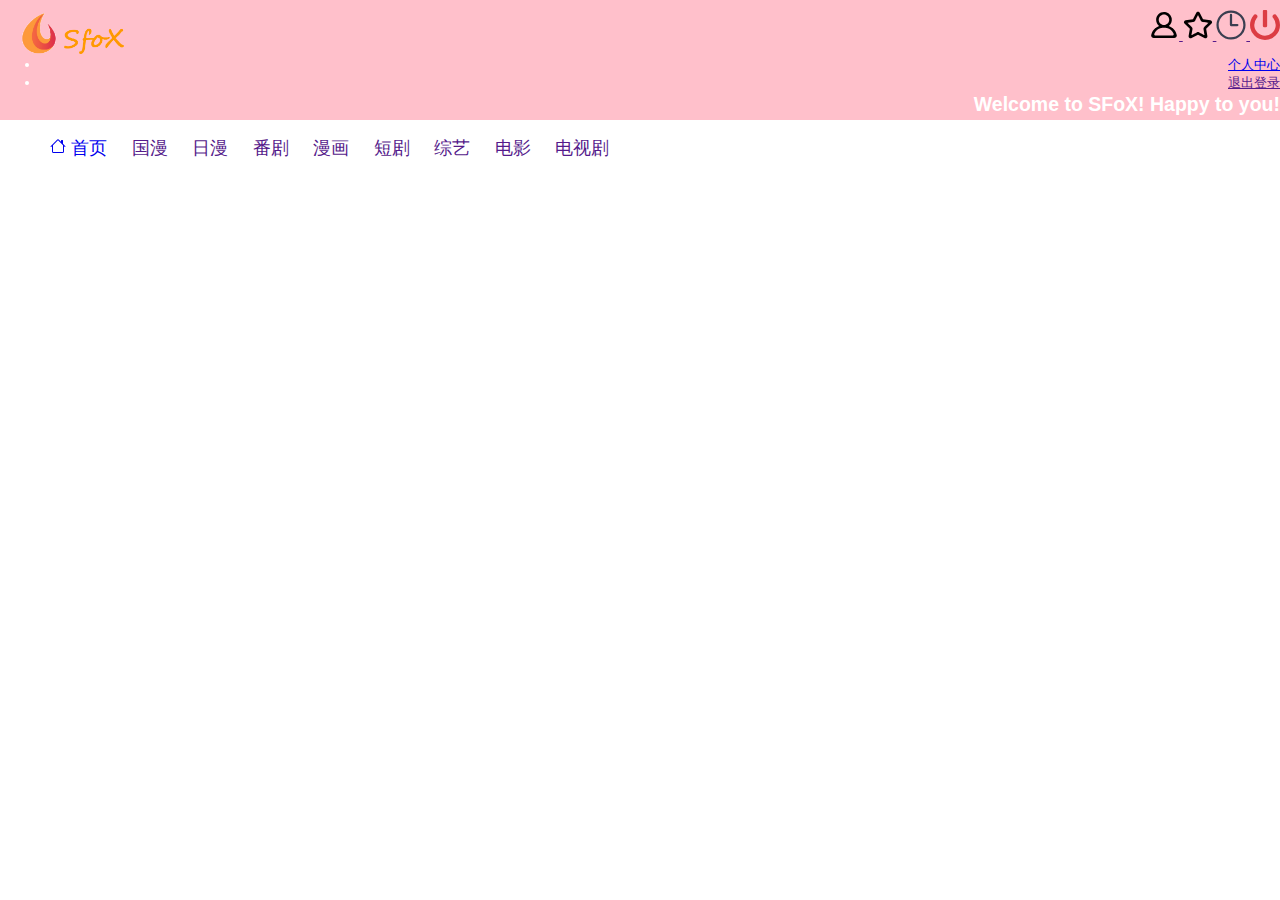
<file: view/index.html>
<!DOCTYPE html>
<html lang="en">
<head>
    <meta charset="UTF-8">
    <meta name="viewport" content="width=device-width, initial-scale=1.0">
    <link rel="icon" type="image/png" href="../img/logo/sfox.png">
    <title>SFoX</title>
    <link rel="stylesheet" href="../CSS/index.css">
    <script src="../JS/theme.js"></script>
    <style>

    </style>
</head>
<body>
    <!-- 头部欢迎栏 -->
    <div class="header">
        <img src="../img/logo/logo-sfox.png">
        <h2>Welcome to SFoX! Happy to you!</h2>

        <!-- 未登录时展示状态：仅展示“登录/注册” 的超链接按键 -->
        <div class="icon-container">
            <a href="">
                <svg t="1712653039988" class="icon" viewBox="0 0 1024 1024" version="1.1" xmlns="http://www.w3.org/2000/svg" p-id="4256" width="30" height="30">
                    <path d="M947.3 853.9c-32.5-150.1-134.1-260.9-268-311.2 70.9-57.1 112.3-149.4 97.1-250.5C758.8 175 661.2 81.1 543.5 67.4 381 48.5 243.1 175 243.1 333.8c0 84.5 39.2 159.7 100.2 208.9-133.8 50.3-235.4 161.1-268 311.2-11.8 54.6 32.1 105.7 88 105.7h695.9c55.9 0 99.9-51.1 88.1-105.7zM332.5 333.8c0-98.6 80.2-178.8 178.8-178.8s178.8 80.2 178.8 178.8-80.2 178.8-178.8 178.8-178.8-80.3-178.8-178.8z m466.2 536.4H224c-30.9 0-53.8-31.2-42.1-59.8C236 677.8 363.2 602 511.3 602c148.2 0 275.3 75.9 329.4 208.4 11.8 28.6-11.1 59.8-42 59.8z" p-id="4257"></path>
                </svg>
            </a>

            <a href="" >
                <svg t="1712656668524" class="icon" viewBox="0 0 1024 1024" version="1.1" xmlns="http://www.w3.org/2000/svg" p-id="7234" width="30" height="30">
                    <path d="M990.001163 397.159462c-8.28878-23.338544-29.716812-40.327474-55.435567-44.030819l-250.637364-36.065404L574.996265 98.200556c-11.404748-22.985504-36.007075-37.652552-62.989613-37.652552-26.925233 0-51.52756 14.667048-62.959937 37.652552L340.114746 317.063239l-250.636341 36.065404c-25.806759 3.703345-47.117111 20.693298-55.435567 44.030819-8.318456 23.339568-1.998517 49.028647 16.195867 66.546625l183.620018 177.477111-42.591027 246.139933c-4.290723 24.778336 6.819313 49.6457 28.512381 64.194044 12.021801 7.907087 26.071795 11.933797 40.092114 11.933797 11.552104 0 23.162536-2.733251 33.596166-8.082072l218.540342-110.313431 218.539318 110.313431c10.465352 5.349845 22.104437 8.082072 33.625842 8.082072 14.020318 0 28.099988-4.027733 40.121789-11.933797 21.663392-14.549368 32.773428-39.416731 28.393677-64.194044l-42.531676-246.139933 183.679369-177.477111C992.030379 446.189132 998.201939 420.49903 990.001163 397.159462zM727.40135 576.283072c-17.753339 17.136286-27.541263 40.621163-27.541263 64.900126 0 5.14416 0.411369 10.257621 1.323135 15.402805 0 0 24.101931 139.559523 34.595936 200.286606-49.733705-25.1324-183.090968-92.413759-183.090968-92.413759-12.814864-6.465249-26.777877-9.699919-40.680515-9.699919-13.932314 0-27.894304 3.233648-40.680515 9.699919 0 0-133.416616 67.340711-183.15032 92.413759 10.522658-60.727083 34.654264-200.286606 34.654264-200.286606 0.911766-5.14416 1.323135-10.257621 1.323135-15.402805 0-24.278963-9.787924-47.704488-27.570939-64.900126 0 0-97.791234-94.588285-145.614425-140.764977 63.196321-9.111518 202.020086-29.099758 202.020086-29.099758 29.363771-4.174066 54.760185-22.603811 67.957765-49.087998 0 0 66.075905-132.856867 91.059925-183.001941 25.013697 50.261731 91.090625 183.001941 91.090625 183.001941 13.227256 26.484188 38.622646 44.913932 67.986417 49.087998 0 0 138.854465 19.987217 202.02111 29.099758C825.33994 481.69581 727.40135 576.283072 727.40135 576.283072z" fill="#030000" p-id="7235"></path>
                </svg>
            </a>
            
            <a href="">
                <svg t="1712656311105" class="icon" viewBox="0 0 1024 1024" version="1.1" xmlns="http://www.w3.org/2000/svg" p-id="2538" width="30" height="30">
                    <path d="M512.00768 15.15008a496.19456 496.19456 0 0 1 351.38944 145.63328l1.92896 2.176a496.768 496.768 0 0 1-1.92896 700.52864l-2.15424 1.60256a496.77952 496.77952 0 0 1-700.65024-1.60256 496.78976 496.78976 0 0 1 0-702.43456v-0.2752h0.2752A494.51904 494.51904 0 0 1 512.00768 15.15008z m217.07008 458.60224H550.27712V169.71904a38.40768 38.40768 0 1 0-76.81536 0v342.25664a38.85824 38.85824 0 0 0 38.54592 38.528h217.07008c20.88832 0 37.99424-17.34656 37.99424-38.528a38.15936 38.15936 0 0 0-37.99424-38.22336z m80.04608-259.0016a419.48288 419.48288 0 0 0-297.11616-123.136c-116.43776 0-221.42848 46.63296-297.69216 123.136a421.504 421.504 0 0 0 0 594.47424 420.77568 420.77568 0 0 0 593.20448 1.62688l1.60384-1.62688c76.0128-75.92064 123.7504-181.15328 123.7504-297.24928a419.904 419.904 0 0 0-121.57184-295.59808l-2.176-1.62688z" fill="#3B3F51" p-id="2539"></path>
                </svg>
            </a>

            <svg t="1712656108795" class="icon" viewBox="0 0 1024 1024" version="1.1" xmlns="http://www.w3.org/2000/svg" p-id="1464" width="30" height="30">
                <path d="M1024 512A512 512 0 1 1 0 512c0-124.608 44.8-238.528 118.848-327.296 5.696-10.368 13.44-19.456 23.232-25.984 1.664-1.728 3.136-3.648 4.8-5.376 0 0.832 0.384 1.664 0.448 2.56a72.32 72.32 0 0 1 35.52-9.6 73.152 73.152 0 0 1 40.384 134.016c1.28 1.024 2.24 2.176 3.52 3.136A363.968 363.968 0 0 0 146.304 512a365.696 365.696 0 1 0 731.392 0 363.968 363.968 0 0 0-80.448-228.544c1.28-0.96 2.24-2.112 3.456-3.136a73.024 73.024 0 0 1 40.448-134.016c12.928 0 24.96 3.648 35.52 9.6 0-0.896 0.384-1.728 0.448-2.56 1.664 1.728 3.136 3.648 4.8 5.376 9.728 6.528 17.536 15.616 23.232 25.984A509.184 509.184 0 0 1 1024 512zM548.544 585.152H475.52a36.544 36.544 0 0 1-36.608-36.544v-512c0-20.224 16.384-36.608 36.608-36.608H548.48c20.224 0 36.608 16.384 36.608 36.608v512a36.544 36.544 0 0 1-36.608 36.48z" fill="#DC3C43" p-id="1465"></path>
            </svg>
        </div>
        <div>
        </div>

        <!-- 登录账号之后，该位置展示“用户头像”，鼠标放置头像时，展示“用户名”、“个人中心”和“退出登录”的浮空菜单 -->
        <ul id="head-dropdown">
            <li>
                <a href="./personal-center.html">个人中心</a>
            </li>
            <li>
                <a href="">退出登录</a>
            </li>
        </ul>
    </div>

    <!-- 导航栏 -->
    <ul class="nav">
        <a href="./index.html">
            <svg xmlns="http://www.w3.org/2000/svg" width="16" height="16" fill="currentColor" class="bi bi-house" viewBox="0 0 16 16">
                <path d="M8.707 1.5a1 1 0 0 0-1.414 0L.646 8.146a.5.5 0 0 0 .708.708L2 8.207V13.5A1.5 1.5 0 0 0 3.5 15h9a1.5 1.5 0 0 0 1.5-1.5V8.207l.646.647a.5.5 0 0 0 .708-.708L13 5.793V2.5a.5.5 0 0 0-.5-.5h-1a.5.5 0 0 0-.5.5v1.293zM13 7.207V13.5a.5.5 0 0 1-.5.5h-9a.5.5 0 0 1-.5-.5V7.207l5-5z"/>
            </svg>
            <span>首页</span>
        </a>
        <a href="">国漫</a>
        <a href="">日漫</a>
        <a href="">番剧</a>
        <a href="">漫画</a>
        <a href="">短剧</a>
        <a href="">综艺</a>
        <a href="">电影</a>
        <a href="">电视剧</a>
    </ul>

    <!-- 内容区域 -->
    <div>
        
    </div>
</body>
</html>
</file>
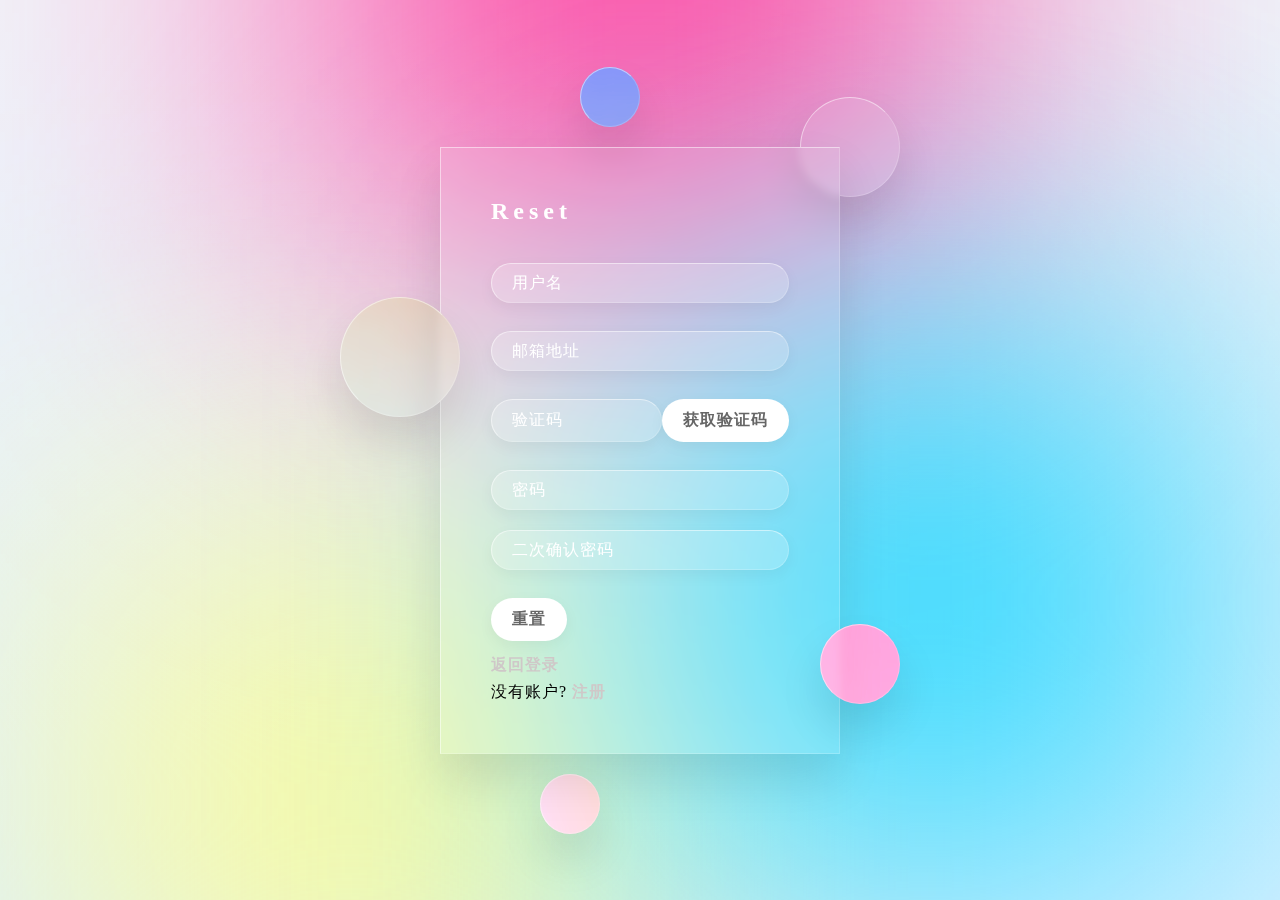
<file: view/forget.html>
<!DOCTYPE html>
<html lang="en">
<head>
    <meta charset="UTF-8">
    <meta name="viewport" content="width=device-width, initial-scale=1.0">
    <link rel="icon" type="image/png" href="../img/logo/sfox.png">
    <link rel="stylesheet" href="../CSS/login.css">
    <title>Sfox Reset</title>

    <style>
        input[type=text],input[type=submit]{
            width: 100%;
            padding: 12px 15px;
            margin: 8px 0;
            display: inline-block;
            border-radius: 4px;
            box-sizing: border-box;
        }
        
        .inputBox{
            display: flex;
            justify-content: space-between;
        }
    </style>
</head>
<body>
    <section>
        <!-- 背景颜色 -->
        <div class="color"></div>
        <div class="color"></div>
        <div class="color"></div>
        <div class="box">
            <!-- 背景圆 -->
            <div class="circle" style="--x:0"></div>
            <div class="circle" style="--x:1"></div>
            <div class="circle" style="--x:2"></div>
            <div class="circle" style="--x:3"></div>
            <div class="circle" style="--x:4"></div>
            <!-- 登录框 -->
            <div class="container">
                <div class="form">
                    <h2>Reset</h2>
                    <form>
                        <div class="inputBox">
                            <input type="text" placeholder="用户名">
                        </div>
                        <div class="inputBox">
                            <input type="email" placeholder="邮箱地址">
                        </div>
                        <div class="inputBox">
                            <input type="text" placeholder="验证码">
                            <input type="submit" value="获取验证码">
                        </div>
                        <div class="inputBox">
                            <input type="password" placeholder="密码"> 
                        </div>
                        <div class="inputBox">
                            <input type="password" placeholder="二次确认密码"> 
                        </div>
                        <div class="inputBox">
                            <input type="submit" value="重置">
                        </div>
                        <p class="forget">
                            <a href="./login.html">
                                返回登录
                            </a>
                        </p>
                        <p class="forget">
                            没有账户?
                            <a href="./register.html">
                                注册
                            </a>
                        </p>
                    </form>
                </div>
            </div>
        </div>
    </section>
</body>
</html>
</file>
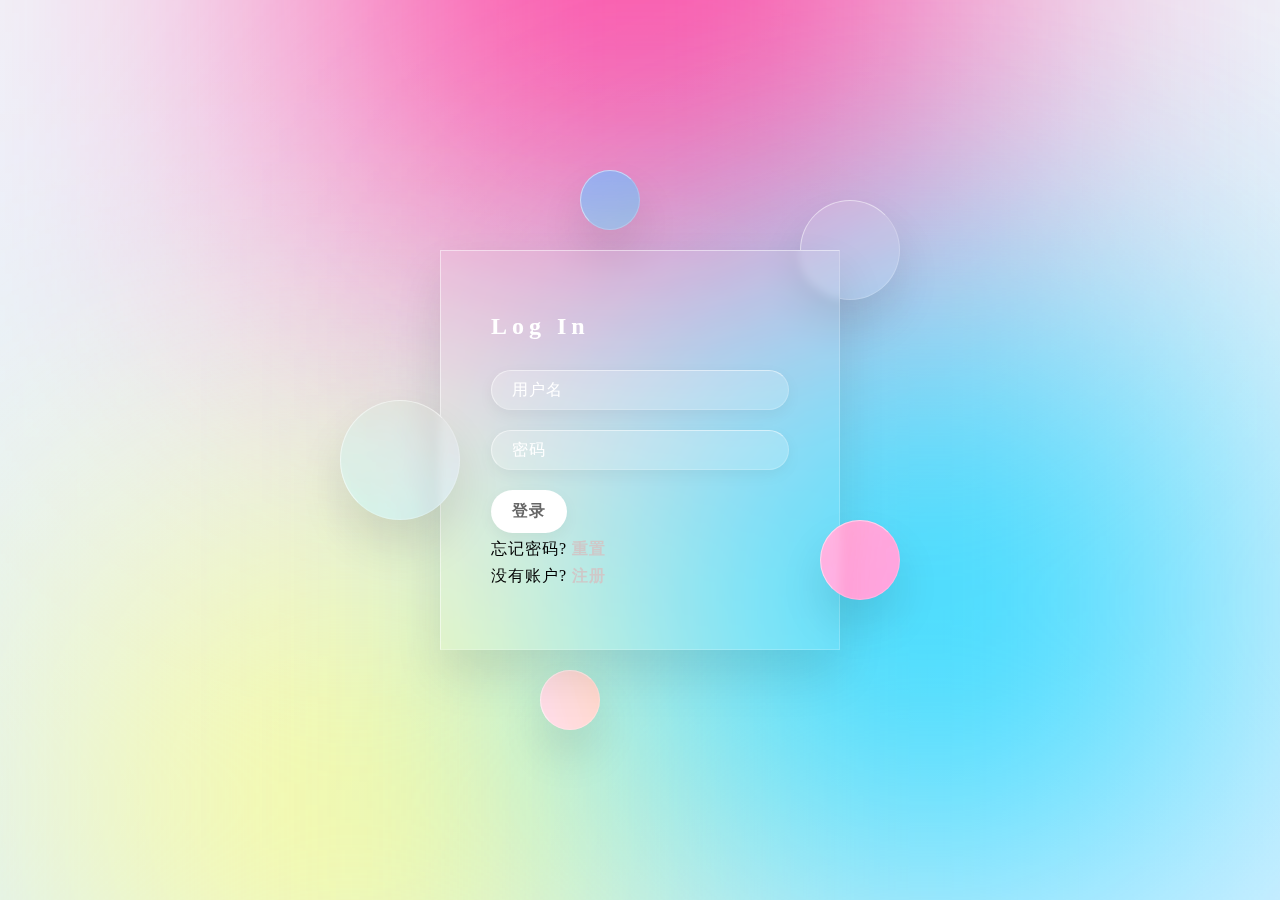
<file: view/login.html>
<!DOCTYPE html>
<html lang="en">
 
<head>
    <meta charset="UTF-8">
    <meta name="viewport" content="width=device-width, initial-scale=1.0">
    <link rel="icon" type="image/png" href="../img/logo/sfox.png">
    <link rel="stylesheet" href="../CSS/login.css">
    <title>Sfox Login</title>
</head>
 
<body>
    <section>
        <!-- 背景颜色 -->
        <div class="color"></div>
        <div class="color"></div>
        <div class="color"></div>
        <div class="box">
            <!-- 背景圆 -->
            <div class="circle" style="--x:0"></div>
            <div class="circle" style="--x:1"></div>
            <div class="circle" style="--x:2"></div>
            <div class="circle" style="--x:3"></div>
            <div class="circle" style="--x:4"></div>
            <!-- 登录框 -->
            <div class="container">
                <div class="form">
                    <h2>Log In</h2>
                    <form>
                        <div class="inputBox">
                            <input type="text" placeholder="用户名">
 
                        </div>
                        <div class="inputBox">
                            <input type="password" placeholder="密码">
 
                        </div>
                        <div class="inputBox">
                            <input type="submit" value="登录">
 
                        </div>
                        <p class="forget">忘记密码?<a href="forget.html">
                                重置
                            </a></p>
                        <p class="forget">没有账户?<a href="./register.html">
                                注册
                            </a></p>
                    </form>
                </div>
            </div>
        </div>
    </section>
</body>
 
</html>
</file>
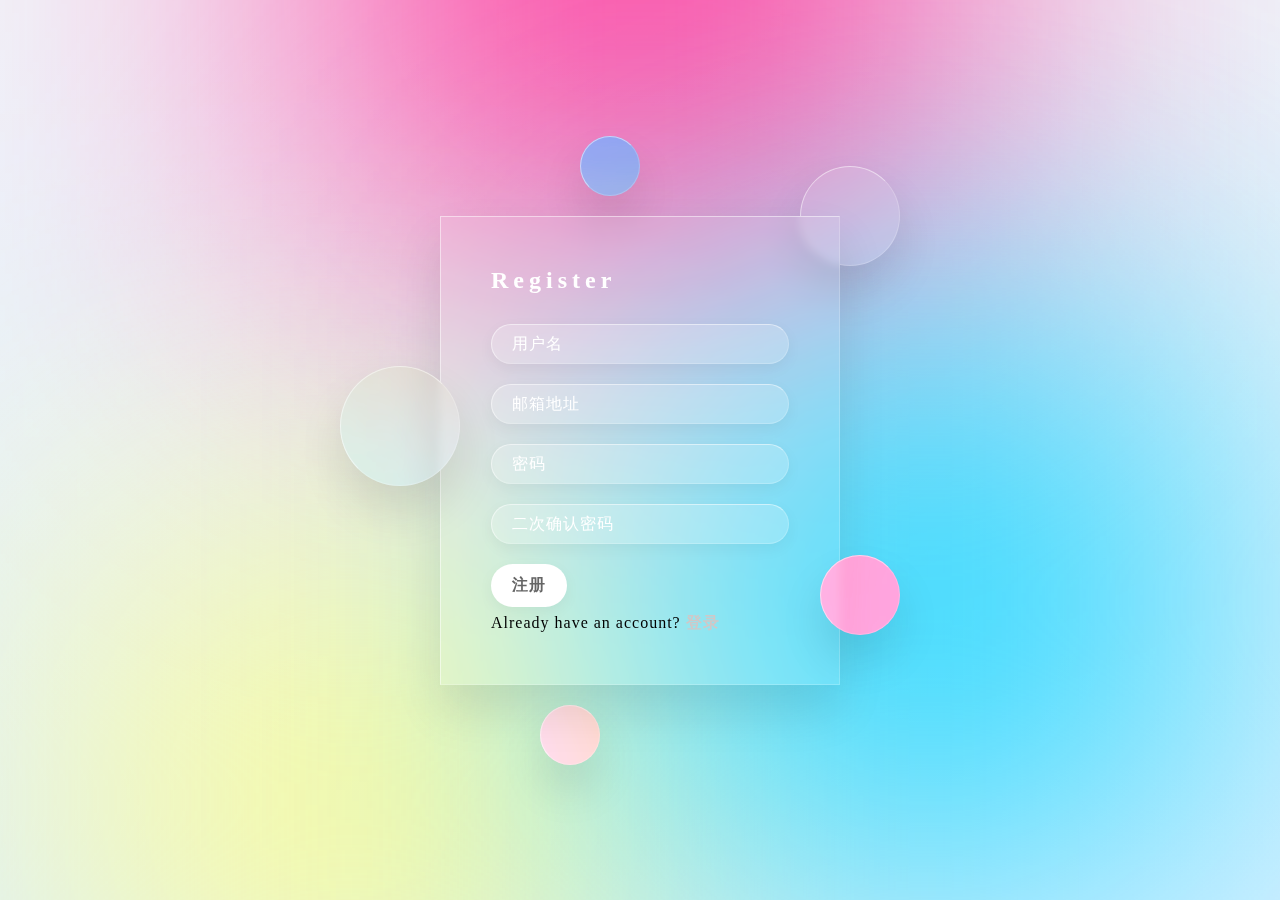
<file: view/register.html>
<!DOCTYPE html>
<html lang="en">
<head>
    <meta charset="UTF-8">
    <meta name="viewport" content="width=device-width, initial-scale=1.0">
    <link rel="icon" type="image/png" href="../img/logo/sfox.png">
    <title>Sfox Register</title>
    <link rel="stylesheet" href="../CSS/login.css">
</head>
<body>
    <section>
        <div class="color"></div>
        <div class="color"></div>
        <div class="color"></div>
        <div class="box">
            <div class="circle" style="--x:0"></div>
            <div class="circle" style="--x:1"></div>
            <div class="circle" style="--x:2"></div>
            <div class="circle" style="--x:3"></div>
            <div class="circle" style="--x:4"></div>

            <div class="container">
                <form class="form" id="register-form">
                    <h2>Register</h2>
                    <div class="inputBox">
                        <label>
                            <input type="text" placeholder="用户名" required>
                        </label>
                    </div>
                    <div class="inputBox">
                        <label>
                            <input type="email" placeholder="邮箱地址" required>
                        </label>
                    </div>
                    <div class="inputBox">
                        <label>
                            <input type="password" placeholder="密码" required>
                        </label>
                    </div>
                    <div class="inputBox">
                        <label>
                            <input type="password" placeholder="二次确认密码" required>
                        </label>
                    </div>
                    <div class="inputBox">
                        <input type="submit" value="注册">
                    </div>
                    <p class="forget">Already have an account? <a href="login.html">登录</a></p>
                </form>
            </div>
        </div>
    </section>
</body>
</html>
</file>
<file: CSS/index.css>
body {
    /* background-image: url("../img/background/R-C.gif");
    background-size: cover; 
    background-repeat: no-repeat;
    height: 100vh;
    width: 100vh; */
    font-family: 'Arial', sans-serif;
    margin: 0;
    padding: 0;
}

@keyframes slideInFromLeft {
    0% {
        transform: translateX(-100%);
    }

    100% {
        transform: rotateX(0);
    }
}

.header{
    background-color: pink;
    padding: 10px 0;
    height: 120px;
    box-sizing: border-box;
    text-align: right;
    color: white;
    font-size: small;
    position: relative;
}

#background {
    background-repeat: no-repeat;
    background-size: cover;
    height: 100vh;
}

.header h2 {
    position: absolute;
    bottom: -10%;
    right: 0%;
    animation: 5s ease-in-out 0s infinite alternate-reverse slideInFromLeft;
}

.header img {
    position: absolute;
    width: 120px;
    left: 1%;
}

.nav a{
    font-size: 18px;
    text-decoration: none;
    overflow: hidden;
    padding: 10px;
}
</file>
<file: CSS/login.css>
/* 清除浏览器默认边距，
使边框和内边距的值包含在元素的width和height内 */
 
* {
    margin: 0;
    padding: 0;
    box-sizing: border-box;
}
 
/* 使用flex布局，让内容垂直和水平居中 */
 
section {
    /* 相对定位 */
    position: relative;
    overflow: hidden;
    display: flex;
    justify-content: center;
    align-items: center;
    min-height: 100vh;
    /* linear-gradient() 函数用于创建一个表示两种或多种颜色线性渐变的图片 */
    background: linear-gradient(to bottom, #f1f4f9, #dff1ff);
}
 
/* 背景颜色 */
 
section .color {
    /* 绝对定位 */
    position: absolute;
    /* 使用filter(滤镜) 属性，给图像设置高斯模糊*/
    filter: blur(200px);
}
 
/* :nth-child(n) 选择器匹配父元素中的第 n 个子元素 */
 
section .color:nth-child(1) {
    top: -350px;
    width: 600px;
    height: 600px;
    background: #ff359b;
}
 
section .color:nth-child(2) {
    bottom: -150px;
    left: 100px;
    width: 500px;
    height: 500px;
    background: #fffd87;
}
 
section .color:nth-child(3) {
    bottom: 50px;
    right: 100px;
    width: 500px;
    height: 500px;
    background: #00d2ff;
}
 
.box {
    position: relative;
}
 
/* 背景圆样式 */
 
.box .circle {
    position: absolute;
    background: rgba(255, 255, 255, 0.1);
    /* backdrop-filter属性为一个元素后面区域添加模糊效果 */
    backdrop-filter: blur(5px);
    box-shadow: 0 25px 45px rgba(0, 0, 0, 0.1);
    border: 1px solid rgba(255, 255, 255, 0.5);
    border-right: 1px solid rgba(255, 255, 255, 0.2);
    border-bottom: 1px solid rgba(255, 255, 255, 0.2);
    border-radius: 50%;
    /* 使用filter(滤镜) 属性，改变颜色。
    hue-rotate(deg)  给图像应用色相旋转 
    calc() 函数用于动态计算长度值 
    var() 函数调用自定义的CSS属性值x*/
    filter: hue-rotate(calc(var(--x) * 70deg));
    /* 调用动画animate，需要10s完成动画，
    linear表示动画从头到尾的速度是相同的，
    infinite指定动画应该循环播放无限次*/
    animation: animate 10s linear infinite;
    /* 动态计算动画延迟几秒播放 */
    animation-delay: calc(var(--x) * -1s);
}
 
/* 背景圆动画 */
 
@keyframes animate {
    0%, 100%{
        transform: translateY(-50px);
    }
    50% {
        transform: translateY(50px);
    }
}
 
.box .circle:nth-child(1) {
    top: -50px;
    right: -60px;
    width: 100px;
    height: 100px;
}
 
.box .circle:nth-child(2) {
    top: 150px;
    left: -100px;
    width: 120px;
    height: 120px;
    z-index: 2;
}
 
.box .circle:nth-child(3) {
    bottom: 50px;
    right: -60px;
    width: 80px;
    height: 80px;
    z-index: 2;
}
 
.box .circle:nth-child(4) {
    bottom: -80px;
    left: 100px;
    width: 60px;
    height: 60px;
}
 
.box .circle:nth-child(5) {
    top: -80px;
    left: 140px;
    width: 60px;
    height: 60px;
}
 
/* 登录框样式 */
 
.container {
    position: relative;
    width: 400px;
    min-height: 400px;
    background: rgba(255, 255, 255, 0.1);
    display: flex;
    justify-content: center;
    align-items: center;
    backdrop-filter: blur(5px);
    box-shadow: 0 25px 45px rgba(0, 0, 0, 0.1);
    border: 1px solid rgba(255, 255, 255, 0.5);
    border-right: 1px solid rgba(255, 255, 255, 0.2);
    border-bottom: 1px solid rgba(255, 255, 255, 0.2);
}
 
.form {
    position: relative;
    width: 100%;
    height: 100%;
    padding: 50px;
}
 
/* 登录标题样式 */
 
.form h2 {
    position: relative;
    color: #fff;
    font-size: 24px;
    font-weight: 600;
    letter-spacing: 5px;
    margin-bottom: 30px;
    cursor: pointer;
}
 
/* 登录标题的下划线样式 */
 
.form h2::before {
    content: "";
    position: absolute;
    left: 0;
    bottom: -10px;
    width: 0px;
    height: 3px;
    background: #fff;
    transition: 0.5s;
}
 
.form h2:hover:before {
    width: 53px;
}
 
.form .inputBox {
    width: 100%;
    margin-top: 20px;
}
 
/* 输入框样式 */
 
.form .inputBox input {
    width: 100%;
    padding: 10px 20px;
    background: rgba(255, 255, 255, 0.2);
    outline: none;
    border: none;
    border-radius: 30px;
    border: 1px solid rgba(255, 255, 255, 0.5);
    border-right: 1px solid rgba(255, 255, 255, 0.2);
    border-bottom: 1px solid rgba(255, 255, 255, 0.2);
    font-size: 16px;
    letter-spacing: 1px;
    color: #fff;
    box-shadow: 0 5px 15px rgba(0, 0, 0, 0.05);
}
 
.form .inputBox input::placeholder {
    color: #fff;
}
 
/* 登录按钮样式 */
 
.form .inputBox input[type="submit"] {
    background: #fff;
    color: #666;
    width: auto;
    font-weight: 600;
    cursor: pointer;
}
 
.forget {
    margin-top: 6px;
    color: black;
    letter-spacing: 1px;
}
 
.forget a {
    color: #cfc8c8;
    font-weight: 600;
    text-decoration: none;
}
</file>
